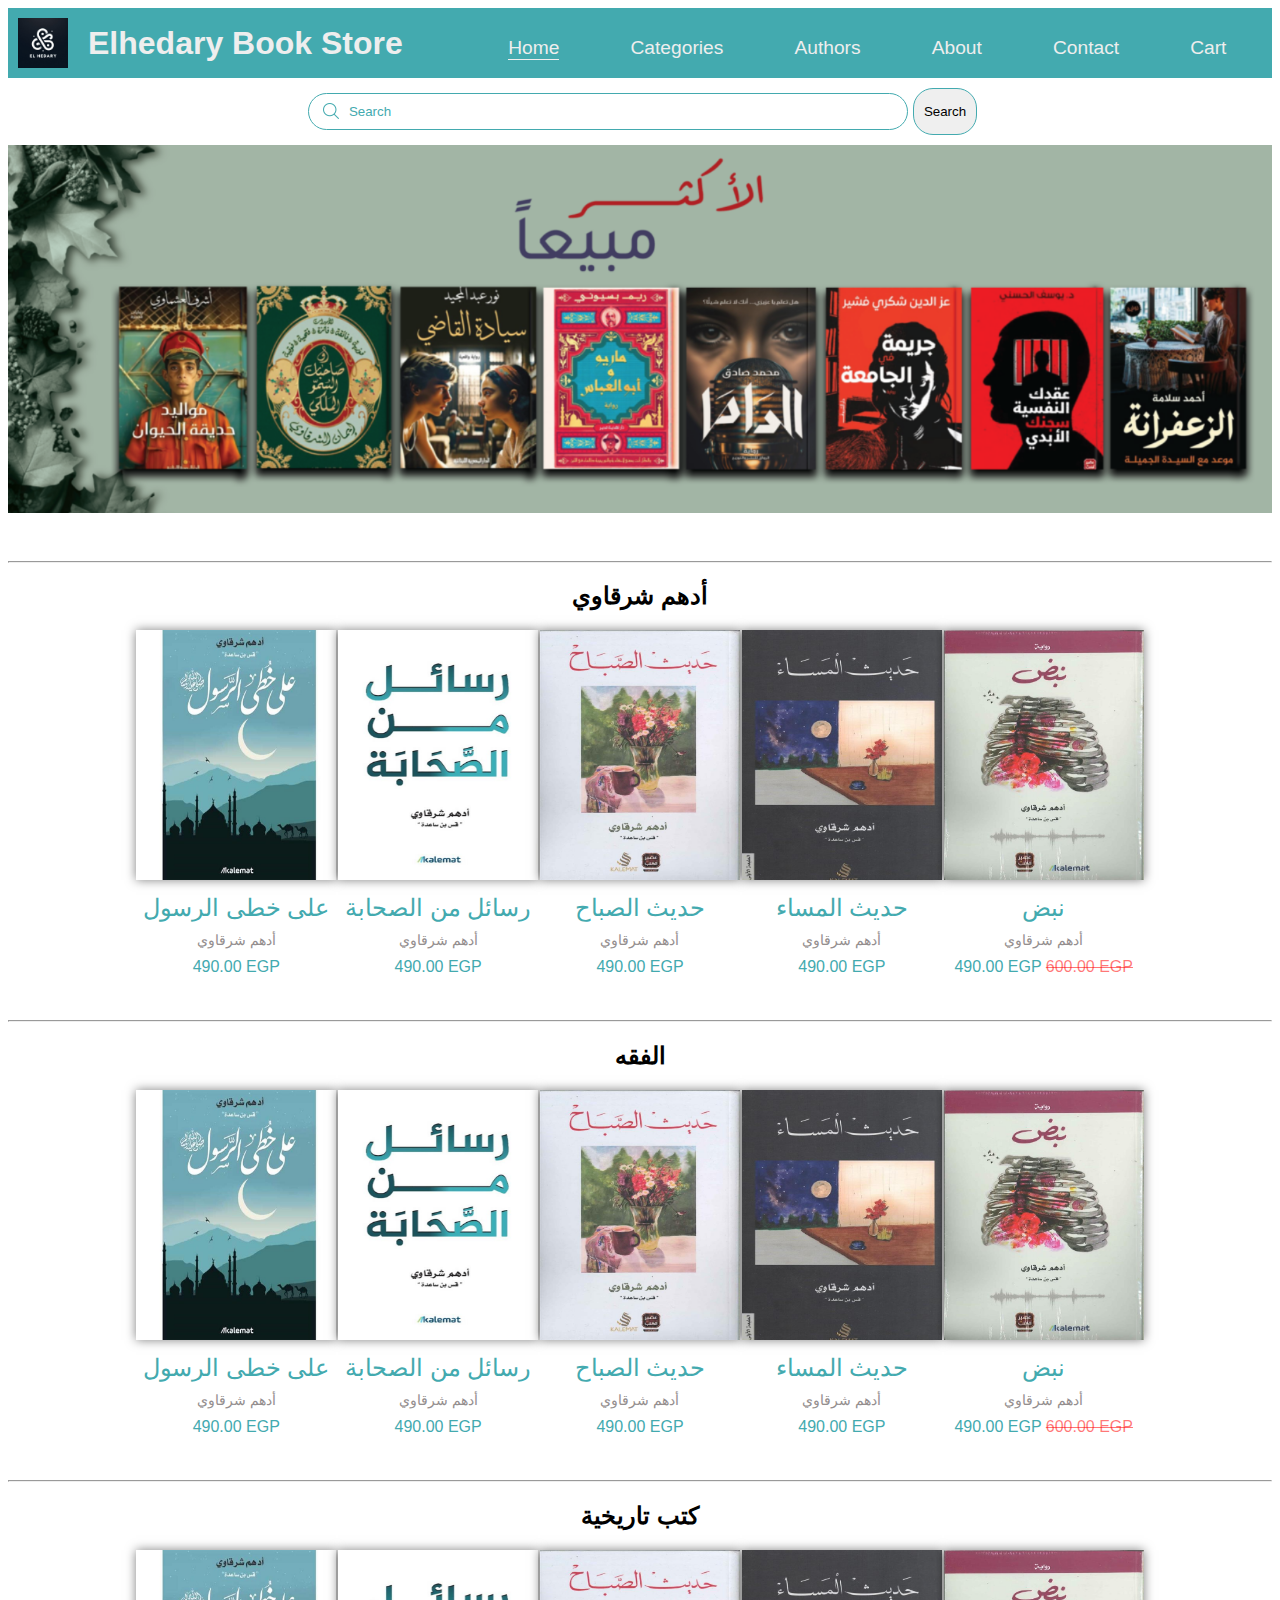
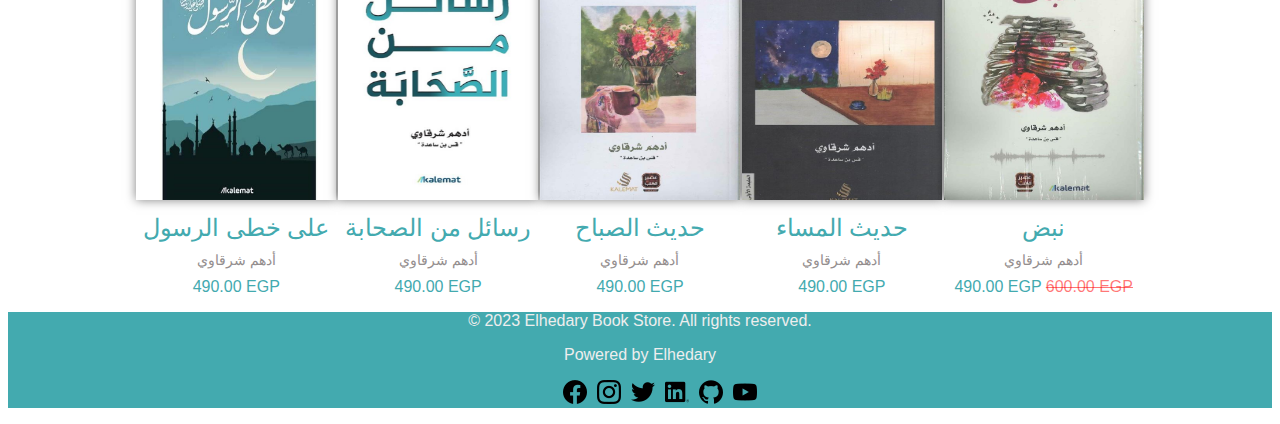
<file: index.html>
<!DOCTYPE html>
<html lang="en">

<head>
    <meta charset="UTF-8">
    <meta name="viewport" content="width=device-width, initial-scale=1.0">
    <meta discription="This is a online book store">
    <title>Book Store</title>
    <link rel="stylesheet" href="css/style.css">
</head>

<body>
    <header class="flex">
        <div class="store-logo flex">
            <img src="images/logo.jpeg" alt="logo" class="logo">
            <h1 class="title">Elhedary Book Store</h1>
        </div>
        <nav class="navbar">
            <ul class="nav-list flex">
                <li class="active"><a href="index.html" target="_blank">Home</a></li>
                <li><a href="categories.html" target="_blank">Categories</a></li>
                <li><a href="authors.html" target="_blank">Authors</a></li>
                <li><a href="about.html" target="_blank">About</a></li>
                <li><a href="contact.html" target="_blank">Contact</a></li>
                <li><a href="cart.html" target="_blank">Cart</a></li>
            </ul>
        </nav>
    </header>
    <main>
        <section class="hero flex">
            <div class="search-box flex">
                <input type="text" placeholder="Search">
                <button type="submit">Search</button>
            </div>
        </section>

        <section class="trend flex">
            <div class="most-sale">
                <img src="images/mostsales.png" alt="hero" class="hero-img">
            </div>
        </section>
        <br> <br>
        <hr>

        <h2 style="text-align: center; font-size: 1.5rem;">أدهم شرقاوي</h2>
        <section class="adham-elsharqawi books flex">
            <div class="book-list flex" style="width: 80%;">
                <div class="book">
                    <a href=""><img src="images/book1.jpg" alt="book1" class="book-img"></a>
                    <span class="book-title">على خطى الرسول</span>
                    <span class="author">أدهم شرقاوي</span>
                    <span class="price">490.00 EGP</span>
                </div>
                <div class="book">
                    <a href=""><img src="images/book2.jpg" alt="book1" class="book-img"></a>
                    <span class="book-title">رسائل من الصحابة</span>
                    <span class="author">أدهم شرقاوي</span>
                    <span class="price">490.00 EGP</span>
                </div>
                <div class="book">
                    <a href=""><img src="images/book3.jpg" alt="book1" class="book-img"></a>
                    <span class="book-title">حديث الصباح</span>
                    <span class="author">أدهم شرقاوي</span>
                    <span class="price">490.00 EGP</span>
                </div>
                <div class="book">
                    <a href=""><img src="images/book4.jpg" alt="book1" class="book-img"></a>
                    <span class="book-title">حديث المساء</span>
                    <span class="author">أدهم شرقاوي</span>
                    <span class="price">490.00 EGP</span>
                </div>
                <div class="book">
                    <a href=""><img src="images/book5.jpg" alt="book1" class="book-img"></a>
                    <span class="book-title">نبض</span>
                    <span class="author">أدهم شرقاوي</span>
                    <span class="price">490.00 EGP <del style="color: rgba(255, 0, 0, 0.538);">600.00
                            EGP</del></span>
                </div>
            </div>
        </section>
        <br> <br>
        <hr>


        <h2 style="text-align: center; font-size: 1.5rem;">الفقه</h2>
        <section class="islamic-category books flex">
            <div class="book-list flex" style="width: 80%;">
                <div class="book">
                    <a href=""><img src="images/book1.jpg" alt="book1" class="book-img"></a>
                    <span class="book-title">على خطى الرسول</span>
                    <span class="author">أدهم شرقاوي</span>
                    <span class="price">490.00 EGP</span>
                </div>
                <div class="book">
                    <a href=""><img src="images/book2.jpg" alt="book1" class="book-img"></a>
                    <span class="book-title">رسائل من الصحابة</span>
                    <span class="author">أدهم شرقاوي</span>
                    <span class="price">490.00 EGP</span>
                </div>
                <div class="book">
                    <a href=""><img src="images/book3.jpg" alt="book1" class="book-img"></a>
                    <span class="book-title">حديث الصباح</span>
                    <span class="author">أدهم شرقاوي</span>
                    <span class="price">490.00 EGP</span>
                </div>
                <div class="book">
                    <a href=""><img src="images/book4.jpg" alt="book1" class="book-img"></a>
                    <span class="book-title">حديث المساء</span>
                    <span class="author">أدهم شرقاوي</span>
                    <span class="price">490.00 EGP</span>
                </div>
                <div class="book">
                    <a href=""><img src="images/book5.jpg" alt="book1" class="book-img"></a>
                    <span class="book-title">نبض</span>
                    <span class="author">أدهم شرقاوي</span>
                    <span class="price">490.00 EGP <del style="color: rgba(255, 0, 0, 0.538);">600.00
                            EGP</del></span>
                </div>
            </div>
        </section>
        <br> <br>
        <hr>

        <h2 style="text-align: center; font-size: 1.5rem;">كتب تاريخية</h2>
        <section class="adham-elsharqawi books flex">
            <div class="book-list flex" style="width: 80%;">
                <div class="book">
                    <a href=""><img src="images/book1.jpg" alt="book1" class="book-img"></a>
                    <span class="book-title">على خطى الرسول</span>
                    <span class="author">أدهم شرقاوي</span>
                    <span class="price">490.00 EGP</span>
                </div>
                <div class="book">
                    <a href=""><img src="images/book2.jpg" alt="book1" class="book-img"></a>
                    <span class="book-title">رسائل من الصحابة</span>
                    <span class="author">أدهم شرقاوي</span>
                    <span class="price">490.00 EGP</span>
                </div>
                <div class="book">
                    <a href=""><img src="images/book3.jpg" alt="book1" class="book-img"></a>
                    <span class="book-title">حديث الصباح</span>
                    <span class="author">أدهم شرقاوي</span>
                    <span class="price">490.00 EGP</span>
                </div>
                <div class="book">
                    <a href=""><img src="images/book4.jpg" alt="book1" class="book-img"></a>
                    <span class="book-title">حديث المساء</span>
                    <span class="author">أدهم شرقاوي</span>
                    <span class="price">490.00 EGP</span>
                </div>
                <div class="book">
                    <a href=""><img src="images/book5.jpg" alt="book1" class="book-img"></a>
                    <span class="book-title">نبض</span>
                    <span class="author">أدهم شرقاوي</span>
                    <span class="price">490.00 EGP <del style="color: rgba(255, 0, 0, 0.538);">600.00
                            EGP</del></span>
                </div>
            </div>
        </section>
    </main>
    <footer>
        <div class="footer">
            <p>&copy; 2023 Elhedary Book Store. All rights reserved.</p>
            <p>Powered by Elhedary</p>
        </div>
        <div class="social-icons">
            <ul class="social-icons flex">
                <li><a href="https://www.facebook.com/mohammedamr.elhedary/" target="_blank"><img
                            src="images/facebook.png" alt="facebook"></a></li>
                <li><a href="https://www.instagram.com/mohammed_amr616" target="_blank"><img src="images/instagram.png"
                            alt="instagram"></a></li>
                <li><a href="https://twitter.com/MohammedAmr616" target="_blank"><img src="images/twitter.png"
                            alt="twitter"></a></li>
                <li><a href="https://www.linkedin.com/in/mohammed-amr-616/" target="_blank"><img
                            src="images/linkedin.png" alt="linkedin"></a></li>
                <li><a href="https://github.com/mohamed-elhedary" target="_blank"><img src="images/github.png"
                            alt="github"></a></li>
                <li><a href="https://www.youtube.com/@mohammedamr616" target="_blank"><img src="images/youtube.png"
                            alt="youtube"></a></li>
        </div>
    </footer>
</body>

</html>
</file>
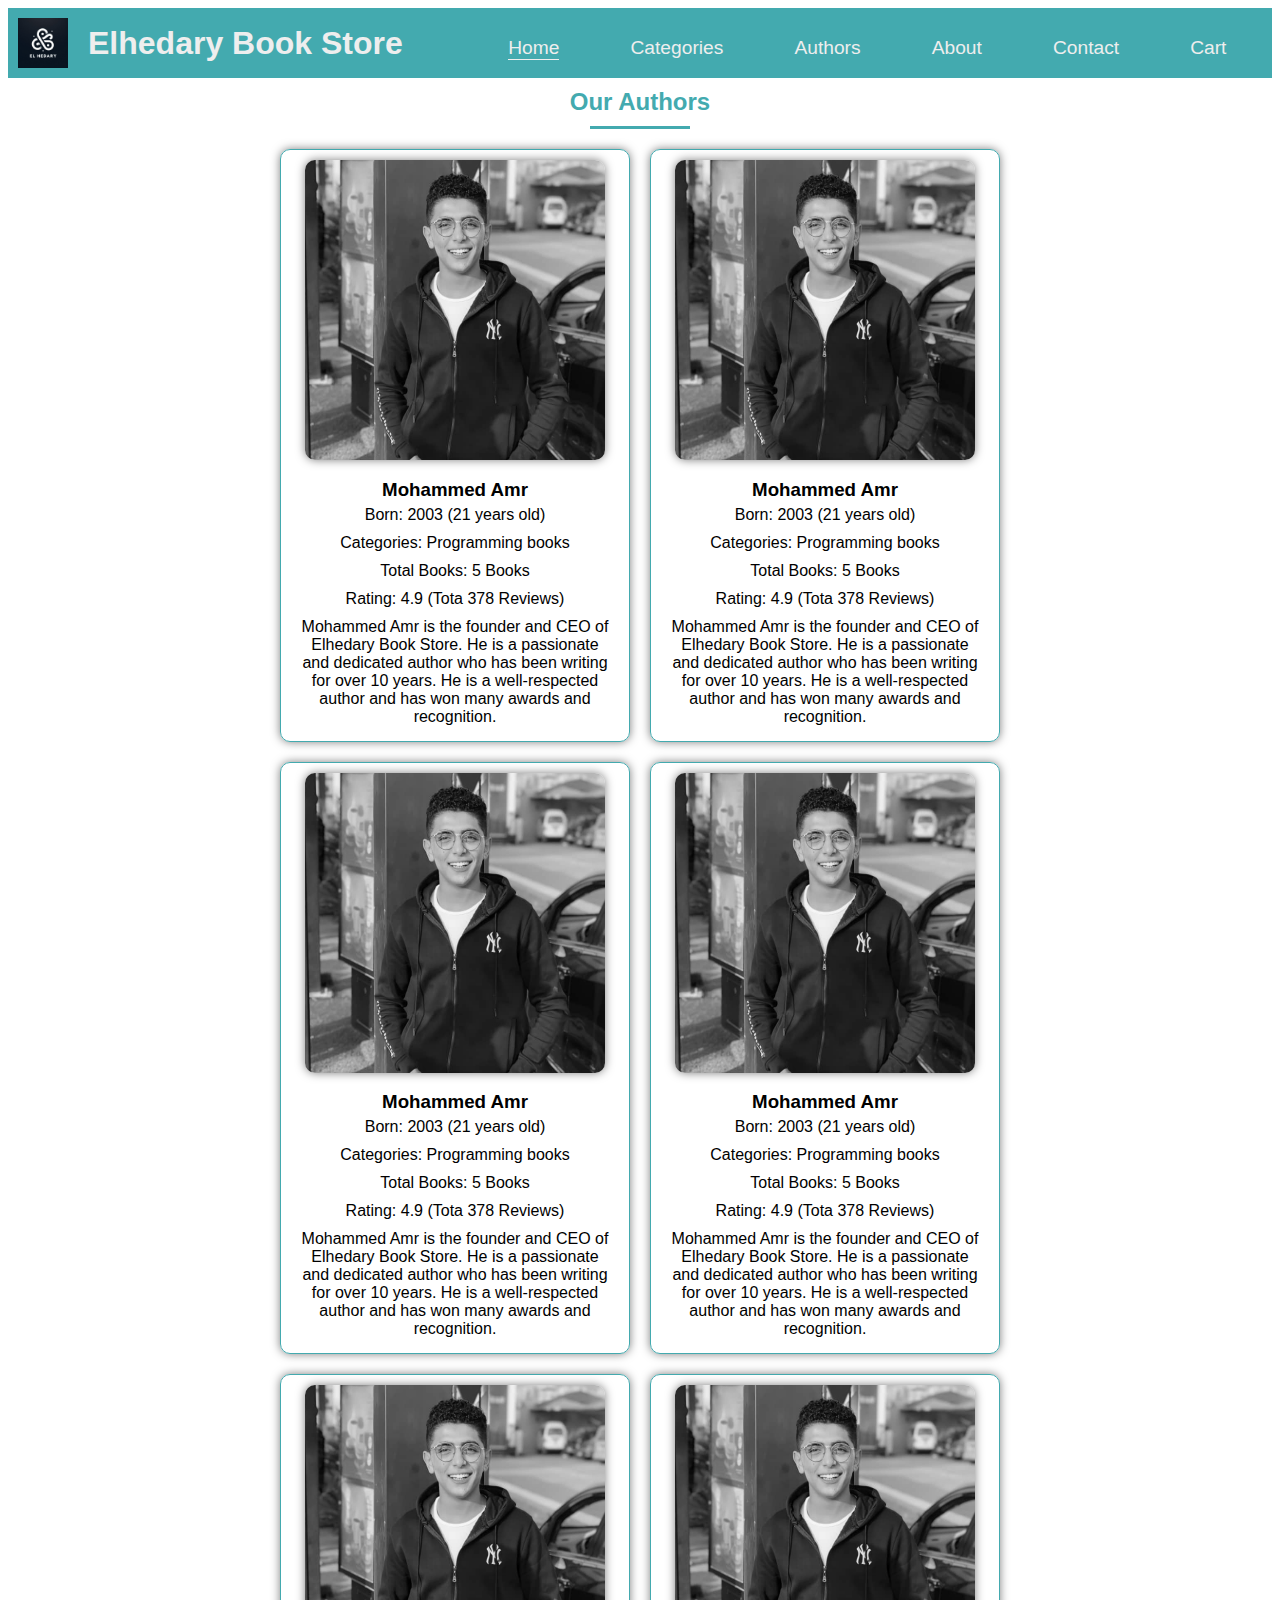
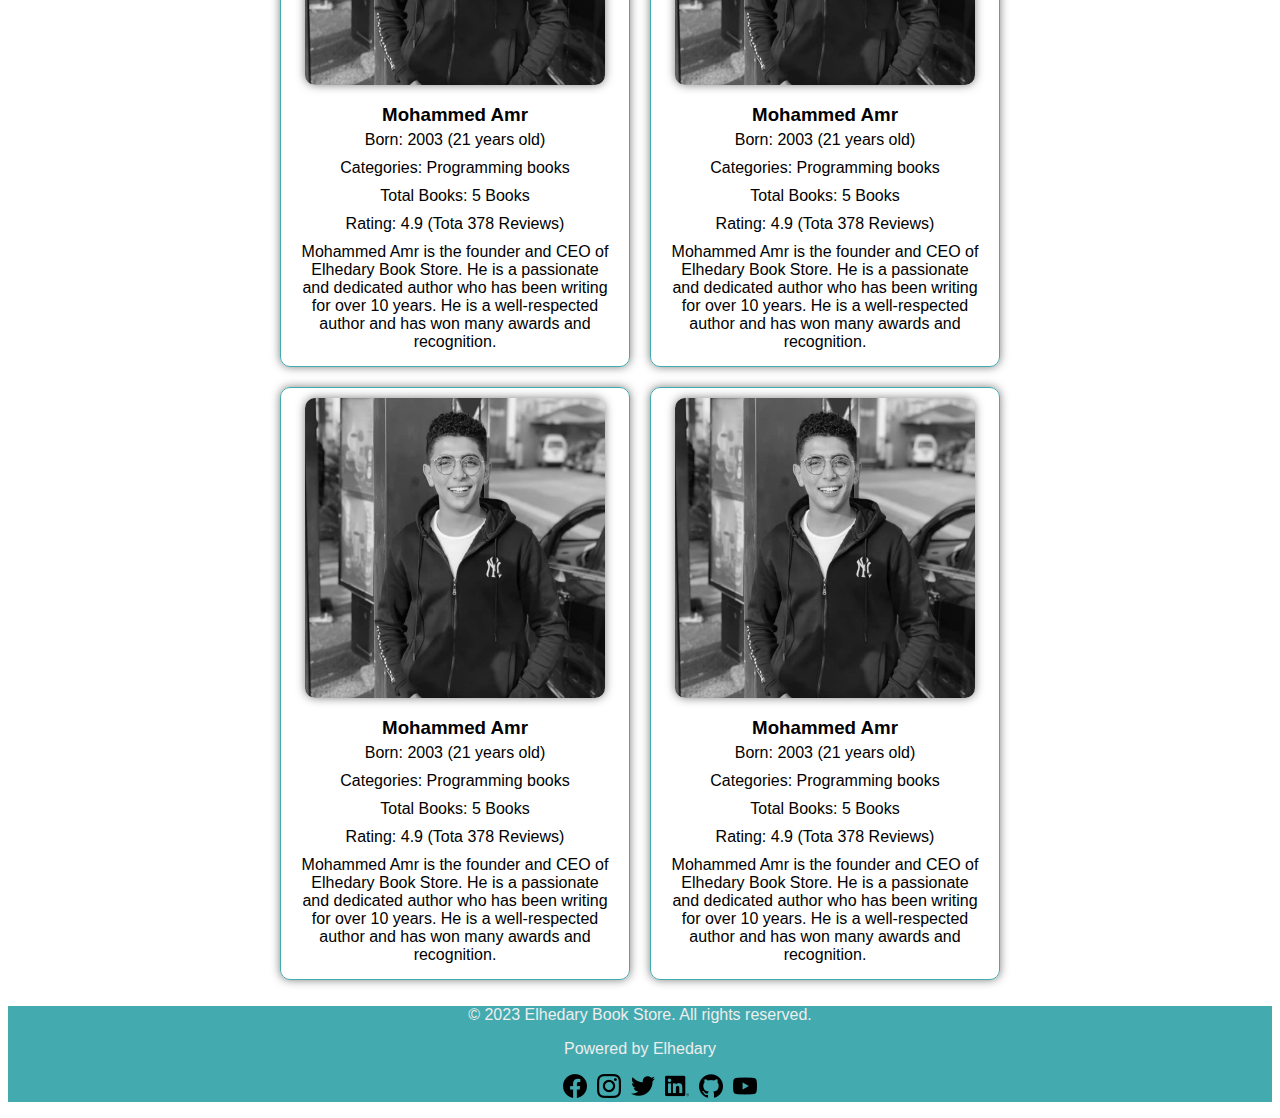
<file: authors.html>
<!DOCTYPE html>
<html lang="en">

<head>
    <meta charset="UTF-8" />
    <meta name="viewport" content="width=device-width, initial-scale=1.0" />
    <meta discription="This is a online book store" />
    <title>Contact Us</title>
    <link rel="stylesheet" href="css/style.css" />
    <link rel="stylesheet" href="css/authors.css" />
</head>

<body>
    <header class="flex">
        <div class="store-logo flex">
            <img src="images/logo.jpeg" alt="logo" class="logo" />
            <h1 class="title">Elhedary Book Store</h1>
        </div>
        <nav class="navbar">
            <ul class="nav-list flex">
                <li class="active"><a href="index.html" target="_blank">Home</a></li>
                <li><a href="categories.html" target="_blank">Categories</a></li>
                <li><a href="authors.html" target="_blank">Authors</a></li>
                <li><a href="about.html" target="_blank">About</a></li>
                <li><a href="contact.html" target="_blank">Contact</a></li>
                <li><a href="cart.html" target="_blank">Cart</a></li>
            </ul>
        </nav>
    </header>
    <main>
        <h2 class="section-title">Our Authors</h2>
        <div class="authors flex" style="width: 80%;">
            <div class="author-card flex" id="author1">
                <img src="images/author1.png" alt="mohammed-amr" class="author-img"/>
                <h3 class="author-name">Mohammed Amr</h3>
                <span class="birthday">Born: 2003 (21 years old)</span>
                <span class="categories">Categories: Programming books</span>
                <span class="books-count">Total Books: 5 Books</span>
                <span class="rating">Rating: 4.9 (Tota 378 Reviews)</span>
                <span class="author-description">Mohammed Amr is the founder and CEO of Elhedary Book Store. He is a
                    passionate and dedicated author who has been writing for over 10 years. He is a well-respected
                    author and has won many awards and recognition. </span>
            </div>
            <div class="author-card flex" id="author2">
                <img src="images/author1.png" alt="mohammed-amr" class="author-img"/>
                <h3 class="author-name">Mohammed Amr</h3>
                <span class="birthday">Born: 2003 (21 years old)</span>
                <span class="categories">Categories: Programming books</span>
                <span class="books-count">Total Books: 5 Books</span>
                <span class="rating">Rating: 4.9 (Tota 378 Reviews)</span>
                <span class="author-description">Mohammed Amr is the founder and CEO of Elhedary Book Store. He is a
                    passionate and dedicated author who has been writing for over 10 years. He is a well-respected
                    author and has won many awards and recognition. </span>
            </div>
            <div class="author-card flex" id="author3">
                <img src="images/author1.png" alt="mohammed-amr" class="author-img"/>
                <h3 class="author-name">Mohammed Amr</h3>
                <span class="birthday">Born: 2003 (21 years old)</span>
                <span class="categories">Categories: Programming books</span>
                <span class="books-count">Total Books: 5 Books</span>
                <span class="rating">Rating: 4.9 (Tota 378 Reviews)</span>
                <span class="author-description">Mohammed Amr is the founder and CEO of Elhedary Book Store. He is a
                    passionate and dedicated author who has been writing for over 10 years. He is a well-respected
                    author and has won many awards and recognition. </span>
            </div>
            <div class="author-card flex" id="author4">
                <img src="images/author1.png" alt="mohammed-amr" class="author-img"/>
                <h3 class="author-name">Mohammed Amr</h3>
                <span class="birthday">Born: 2003 (21 years old)</span>
                <span class="categories">Categories: Programming books</span>
                <span class="books-count">Total Books: 5 Books</span>
                <span class="rating">Rating: 4.9 (Tota 378 Reviews)</span>
                <span class="author-description">Mohammed Amr is the founder and CEO of Elhedary Book Store. He is a
                    passionate and dedicated author who has been writing for over 10 years. He is a well-respected
                    author and has won many awards and recognition. </span>
            </div>
            <div class="author-card flex" id="author5">
                <img src="images/author1.png" alt="mohammed-amr" class="author-img"/>
                <h3 class="author-name">Mohammed Amr</h3>
                <span class="birthday">Born: 2003 (21 years old)</span>
                <span class="categories">Categories: Programming books</span>
                <span class="books-count">Total Books: 5 Books</span>
                <span class="rating">Rating: 4.9 (Tota 378 Reviews)</span>
                <span class="author-description">Mohammed Amr is the founder and CEO of Elhedary Book Store. He is a
                    passionate and dedicated author who has been writing for over 10 years. He is a well-respected
                    author and has won many awards and recognition. </span>
            </div>
            <div class="author-card flex" id="author6">
                <img src="images/author1.png" alt="mohammed-amr" class="author-img"/>
                <h3 class="author-name">Mohammed Amr</h3>
                <span class="birthday">Born: 2003 (21 years old)</span>
                <span class="categories">Categories: Programming books</span>
                <span class="books-count">Total Books: 5 Books</span>
                <span class="rating">Rating: 4.9 (Tota 378 Reviews)</span>
                <span class="author-description">Mohammed Amr is the founder and CEO of Elhedary Book Store. He is a
                    passionate and dedicated author who has been writing for over 10 years. He is a well-respected
                    author and has won many awards and recognition. </span>
            </div>
            <div class="author-card flex" id="author7">
                <img src="images/author1.png" alt="mohammed-amr" class="author-img"/>
                <h3 class="author-name">Mohammed Amr</h3>
                <span class="birthday">Born: 2003 (21 years old)</span>
                <span class="categories">Categories: Programming books</span>
                <span class="books-count">Total Books: 5 Books</span>
                <span class="rating">Rating: 4.9 (Tota 378 Reviews)</span>
                <span class="author-description">Mohammed Amr is the founder and CEO of Elhedary Book Store. He is a
                    passionate and dedicated author who has been writing for over 10 years. He is a well-respected
                    author and has won many awards and recognition. </span>
            </div>
            <div class="author-card flex" id="author8">
                <img src="images/author1.png" alt="mohammed-amr" class="author-img"/>
                <h3 class="author-name">Mohammed Amr</h3>
                <span class="birthday">Born: 2003 (21 years old)</span>
                <span class="categories">Categories: Programming books</span>
                <span class="books-count">Total Books: 5 Books</span>
                <span class="rating">Rating: 4.9 (Tota 378 Reviews)</span>
                <span class="author-description">Mohammed Amr is the founder and CEO of Elhedary Book Store. He is a
                    passionate and dedicated author who has been writing for over 10 years. He is a well-respected
                    author and has won many awards and recognition. </span>
            </div>
        </div>
    </main>
    <footer>
        <div class="footer">
            <p>&copy; 2023 Elhedary Book Store. All rights reserved.</p>
            <p>Powered by Elhedary</p>
        </div>
        <div class="social-icons">
            <ul class="social-icons flex">
                <li><a href="https://www.facebook.com/mohammedamr.elhedary/" target="_blank"><img src="images/facebook.png"
                            alt="facebook"></a></li>
                <li><a href="https://www.instagram.com/mohammed_amr616" target="_blank"><img src="images/instagram.png"
                            alt="instagram"></a></li>
                <li><a href="https://twitter.com/MohammedAmr616" target="_blank"><img src="images/twitter.png"
                            alt="twitter"></a></li>
                <li><a href="https://www.linkedin.com/in/mohammed-amr-616/" target="_blank"><img
                            src="images/linkedin.png" alt="linkedin"></a></li>
                <li><a href="https://github.com/mohamed-elhedary" target="_blank"><img src="images/github.png"
                            alt="github"></a></li>
                <li><a href="https://www.youtube.com/@mohammedamr616" target="_blank"><img src="images/youtube.png"
                            alt="youtube"></a></li>
        </div>
    </footer>
</body>

</html>
</file>
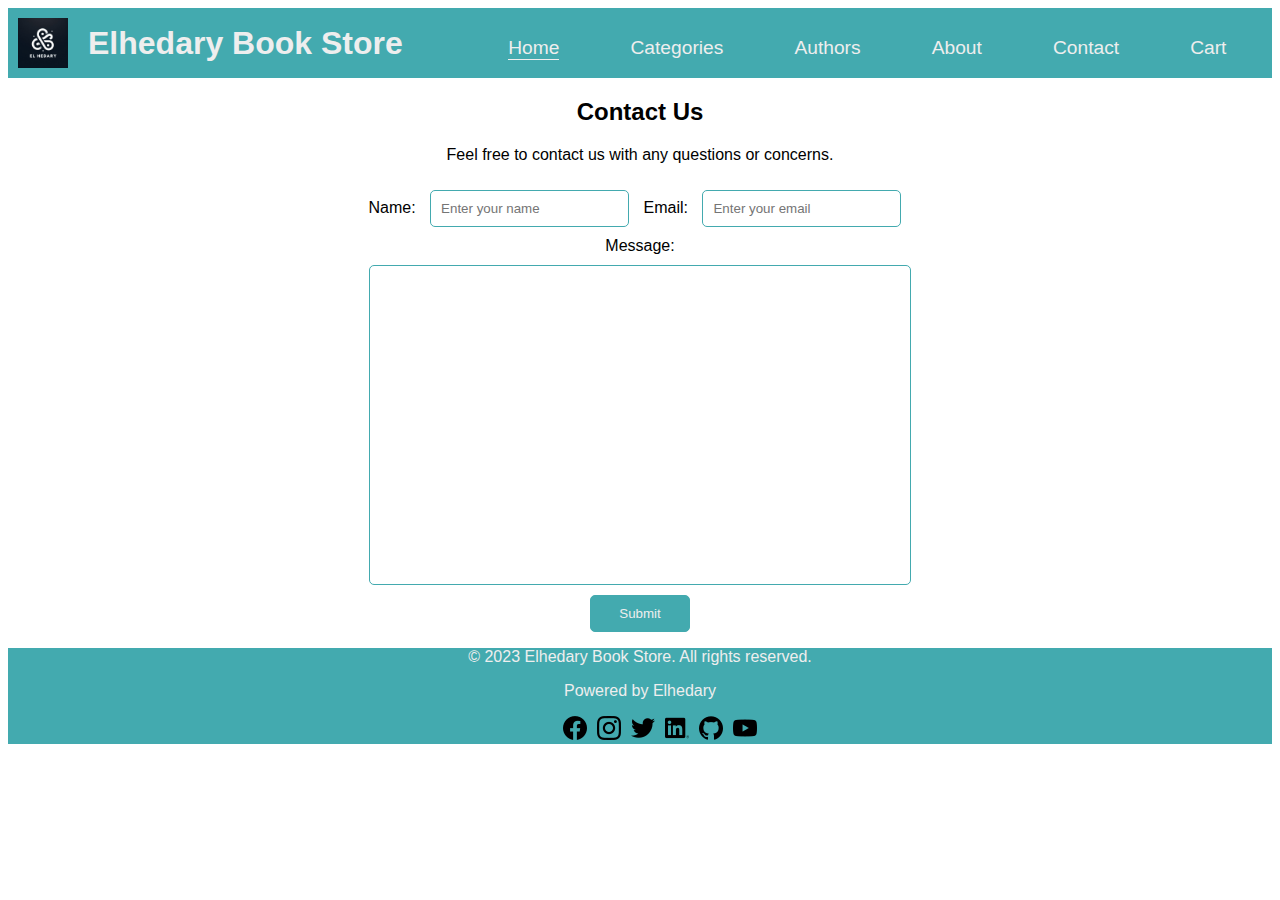
<file: contact.html>
<!DOCTYPE html>
<html lang="en">

<head>
    <meta charset="UTF-8" />
    <meta name="viewport" content="width=device-width, initial-scale=1.0" />
    <meta discription="This is a online book store" />
    <title>Contact Us</title>
    <link rel="stylesheet" href="css/style.css" />
    <link rel="stylesheet" href="css/contact.css" />
</head>

<body>
    <header class="flex">
        <div class="store-logo flex">
            <img src="images/logo.jpeg" alt="logo" class="logo" />
            <h1 class="title">Elhedary Book Store</h1>
        </div>
        <nav class="navbar">
            <ul class="nav-list flex">
                <li class="active"><a href="index.html" target="_blank">Home</a></li>
                <li><a href="categories.html" target="_blank">Categories</a></li>
                <li><a href="authors.html" target="_blank">Authors</a></li>
                <li><a href="about.html" target="_blank">About</a></li>
                <li><a href="contact.html" target="_blank">Contact</a></li>
                <li><a href="cart.html" target="_blank">Cart</a></li>
            </ul>
        </nav>
    </header>


    <main>
        <section class="contact flex">
            <div class="contact-info">
                <h2>Contact Us</h2>
                <p>Feel free to contact us with any questions or concerns.</p>
            </div>
            <form action="" method="post" class="contact-form flex">
                <div>
                    <label for="name">Name:</label>
                <input type="text" id="name" name="name" placeholder="Enter your name" required>
                <label for="email">Email:</label>
                <input type="email" id="email" name="email" placeholder="Enter your email" required>
                </div>
                <label for="message">Message:</label>
                <textarea id="message" name="message"  required></textarea>
                <button type="submit">Submit</button>
        </section>
    </main>


    <footer>
        <div class="footer">
            <p>&copy; 2023 Elhedary Book Store. All rights reserved.</p>
            <p>Powered by Elhedary</p>
        </div>
        <div class="social-icons">
            <ul class="social-icons flex">
                <li><a href="https://www.facebook.com/mohammedamr.elhedary/" target="_blank"><img src="images/facebook.png"
                    alt="facebook"></a></li>
                <li><a href="https://www.instagram.com/mohammed_amr616" target="_blank"><img src="images/instagram.png"
                            alt="instagram"></a></li>
                <li><a href="https://twitter.com/MohammedAmr616" target="_blank"><img src="images/twitter.png"
                            alt="twitter"></a></li>
                <li><a href="https://www.linkedin.com/in/mohammed-amr-616/" target="_blank"><img
                            src="images/linkedin.png" alt="linkedin"></a></li>
                <li><a href="https://github.com/mohamed-elhedary" target="_blank"><img src="images/github.png"
                            alt="github"></a></li>
                <li><a href="https://www.youtube.com/@mohammedamr616" target="_blank"><img src="images/youtube.png"
                            alt="youtube"></a></li>
        </div>
    </footer>
</body>

</html>
</file>
<file: css/style.css>
* {
    box-sizing: border-box;
    font-family: Arial, Helvetica, sans-serif;
}

:root {
    --primary-color: #43AAAF;
    --secondary-color: #eee;
    --third-color: #948e8e;
    --main-padding: 10px;
}

.flex {
    display: flex;
}

header {
    background-color: var(--primary-color);
    color: var(--secondary-color);
    height: 70px;
    padding: 10px;
    margin-top: 0px;
    justify-content: space-between;
    position: sticky;
    top: 0;
}



.store-logo{
    width: calc(100% / 3);
    align-items: center;
}

.store-logo .logo {
    width: 50px;
    height: 50px;
    margin-right: 20px;
}

header ul {
    list-style: none;
    justify-content: space-around;
    font-size: 1.2rem;
}

.navbar {
    width: calc((100% / 3)*2);
}

.nav-list a {
    color: var(--secondary-color);
    text-decoration: none;
    align-items: center;
}

.nav-list a:hover {
    color: var(--third-color);
}

.active {
    border-bottom: 1px solid var(--secondary-color);
}

.hero {
    justify-content: center;
    align-items: center;
    margin-top: 10px;
}
.search-box {
    position: relative;
}
.search-box ::after {
    content: url("/images/search-interface-symbol.png");
    font-family: FontAwesome;
    position: absolute;
    left: 20px;
    top: 15px;
    color: var(--primary-color);
}
.search-box input{
    border: 1px solid var(--primary-color);
    border-radius: 20px;
    margin: 5px;
    padding: 10px;
    width: 600px;
}

.search-box input::placeholder {
    color: var(--primary-color);
    padding-left: 30px;
}

.search-box input:focus {
    margin-left: 10px;
    color: var(--primary-color);
}

.search-box button {
    border: 1px solid var(--primary-color);
    border-radius: 20px;
    padding: 5px 10px;
    cursor: pointer;
}

.trend {
    margin-top: 10px;
    justify-content: center;
}

.hero-img {
    width: 100%;
}
.book-img {
    width: 200px;
    height: 250px;
    box-shadow: 0 0 10px 0 rgba(0, 0, 0, 0.5);
}

.book-img:hover {
    transform: scale(1.1);
}

.book-list {
    justify-content: space-evenly;
}
.book {
    display: flex;
    flex-flow: column wrap;
    align-items: center;
}

.books {
    justify-content: center;
}

.book-title {
    text-align: center;
    font-size: 1.5rem;
    margin: 10px 0;
    color: var(--primary-color);
}

.book .author {
    color: var(--third-color);
    font-size: 0.9rem;
    margin-bottom: 10px;
}

.book .price {
    color: var(--primary-color);
}

footer {
    background-color: var(--primary-color);
    text-align: center;
    margin-bottom: 0px;
    color: var(--secondary-color);
}

.social-icons {
    list-style: none;
    justify-content: center; 
}
.social-icons li {
    margin: 0 5px;
}
</file>
<file: css/authors.css>
.section-title {
    text-align: center;
    font-size: 1.5rem;
    margin: 10px 0;
    color: var(--primary-color);
}

.section-title::after {
    content: "";
    width: 100px;
    height: 3px;
    background-color: var(--primary-color);
    margin: 10px auto;
    display: block;
}
.authors {
    margin: 0px auto;
    flex-flow: row wrap;
    justify-content: center;
}
.author-img {
    width: 300px;
    height: 300px;
    border-radius: 10px;
    box-shadow: 0 0 10px 0 rgba(0, 0, 0, 0.5);
    filter: grayscale(100%);   
}

.author-card {
    flex-flow: column wrap;
    width: 350px;
    margin: 10px;
    padding: 10px;
    box-shadow: 0 0 10px 0 rgba(0, 0, 0, 0.5);
    border-radius: 10px;
    border: 1px solid var(--primary-color);
    align-items: center;
    text-align: center;
}
.author-card h3 {
    margin-bottom: 0px;
}
.author-card:hover {
    transform: scale(1.1);
    .author-img {
        filter: grayscale(0%);
    }
}

.author-card span {
    margin: 5px;
}
</file>
<file: css/contact.css>
.contact, .contact-form {
    flex-flow: column;
    justify-content: center;
    align-items: center;

}
.contact-info {
    text-align: center;
}
.contact-form input {
    border: 1px solid var(--primary-color);
    border-radius: 5px;
    margin: 10px;
    padding: 10px;
}

.contact-form textarea {
    border: 1px solid var(--primary-color);
    border-radius: 5px;
    width: 100%;
    height: 320px;
    margin: 10px;
    padding: 10px;
    resize: none;
}

.contact-form button {
    border: 1px solid var(--primary-color);
    border-radius: 5px;
    padding: 10px;
    width: 100px;
    background-color: var(--primary-color);
    color: var(--secondary-color);
}
</file>
